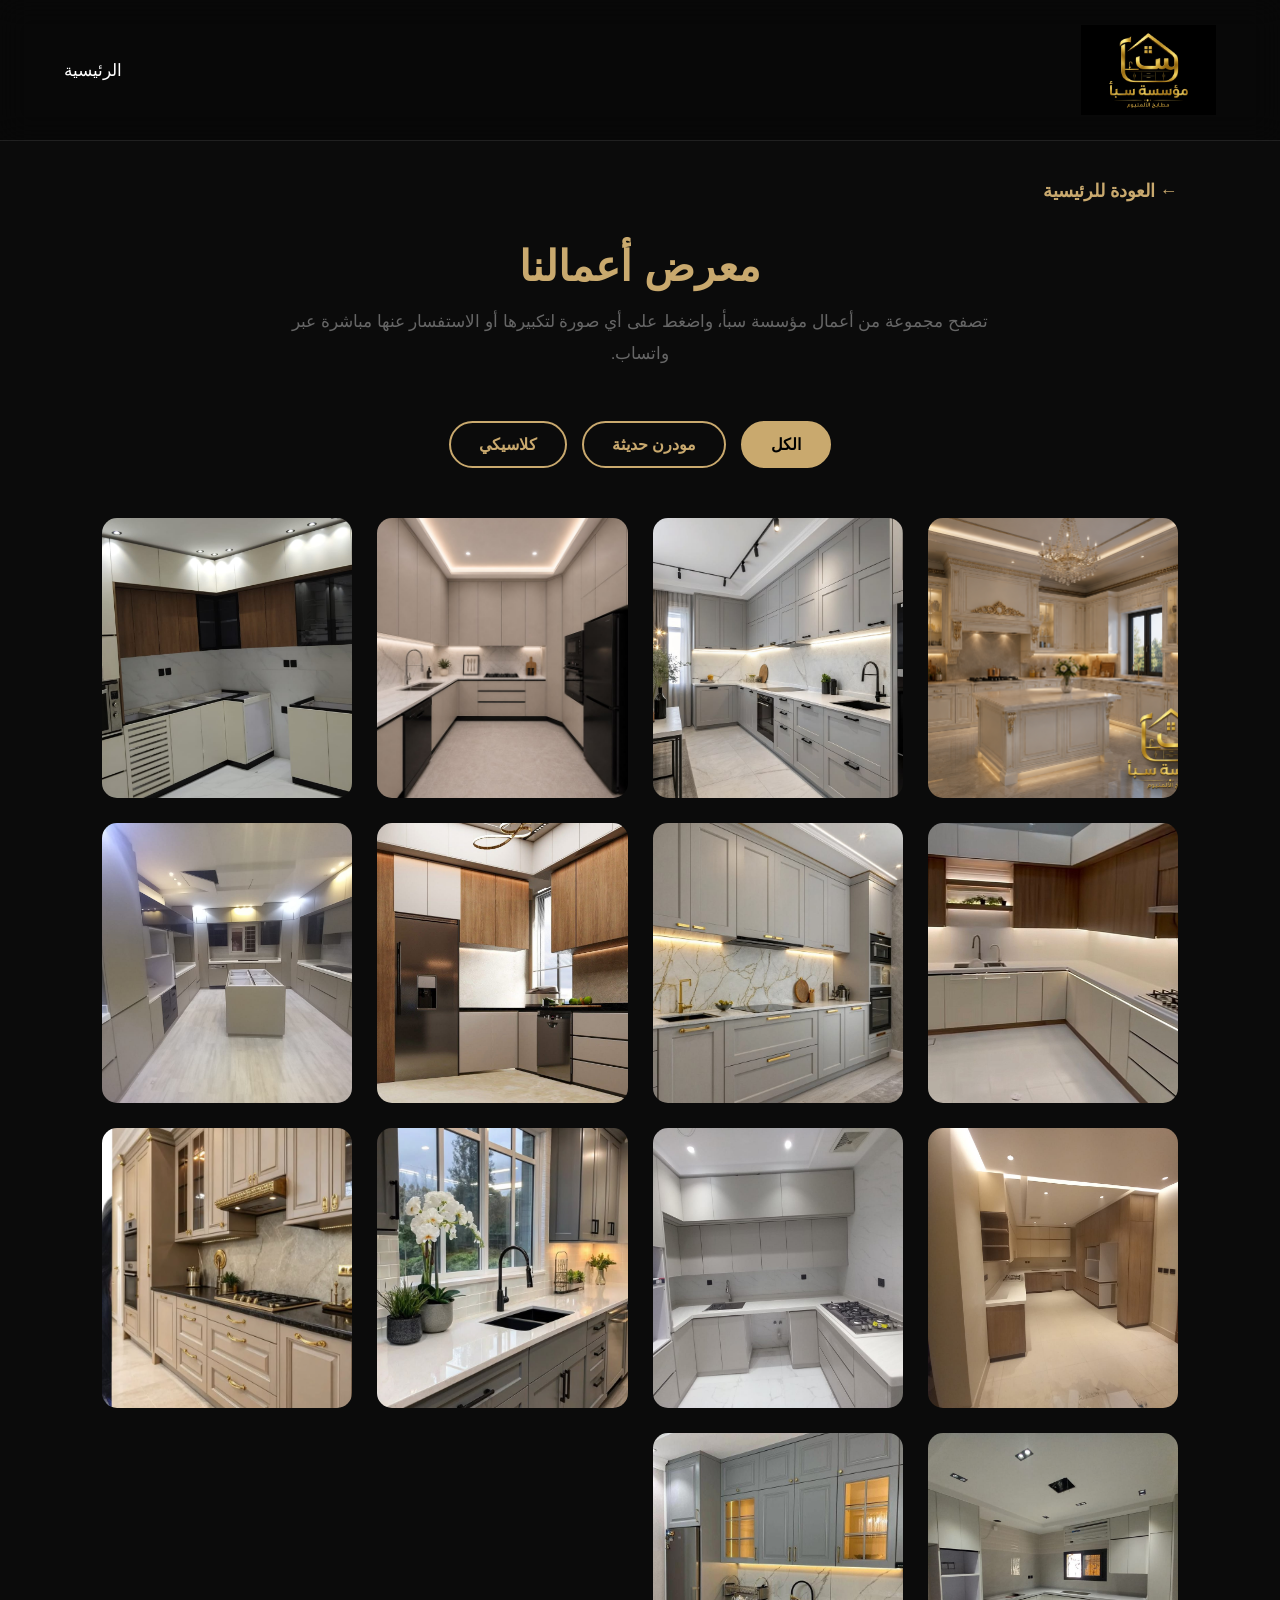
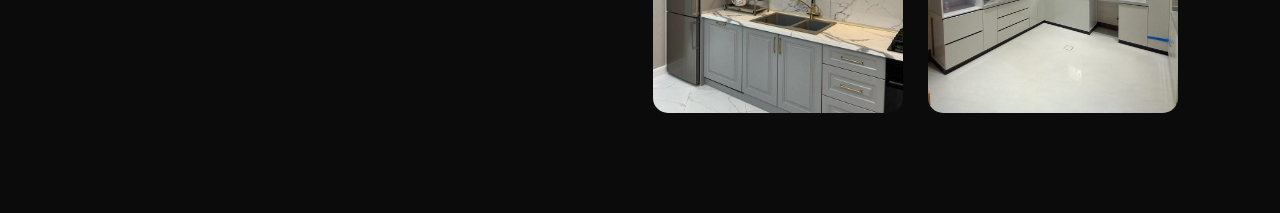
<file: gallery.html>
<!DOCTYPE html>

<html lang="ar" dir="rtl">

<head>

<meta charset="UTF-8">

<meta name="viewport" content="width=device-width, initial-scale=1.0">

<link rel="icon" type="logo/png" href="favicon.png">

<title>معرض أعمال مؤسسة سبأ</title>

<link rel="stylesheet" href="style.css">

</head>


<body>


<header>

<div class="container">

<div class="logo">

<img src="logo.png" alt="شعار مؤسسة سبأ">

</div>

<nav>

<ul>

<li><a href="index.html">الرئيسية</a></li>

</ul>

</nav>

</div>

</header>


<section class="gallery-page">

    <div class="back-home">

<a href="index.html">

← العودة للرئيسية

</a>

</div>

<div class="gallery-title">

<h1>معرض أعمالنا</h1>

<p>

تصفح مجموعة من أعمال مؤسسة سبأ، واضغط على أي صورة لتكبيرها أو الاستفسار عنها مباشرة عبر واتساب.

</p>

</div>

<div class="filter-buttons">

<button class="filter-btn active" data-filter="all">
الكل
</button>

<button class="filter-btn" data-filter="modern">
مودرن حديثة
</button>

<button class="filter-btn" data-filter="classic">
كلاسيكي
</button>

</div>

<div class="gallery-grid">


<div class="gallery-item" data-category="classic">
<img src="image1.png" data-id="001">
<div class="gallery-overlay">
<span>
👁 عرض التصميم
</span>
</div>
</div>

<div class="gallery-item" data-category="classic">
<img src="clasic/1.jpg" data-id="002">
<div class="gallery-overlay">
<span>
👁 عرض التصميم
</span>
</div>
</div>

<div class="gallery-item" data-category="modern">
<img src="modren/1.jpg" data-id="003">
<div class="gallery-overlay">
<span>
👁 عرض التصميم
</span>
</div>
</div>

<div class="gallery-item" data-category="modern">
<img src="modren/2.jpg" data-id="004">
<div class="gallery-overlay">
<span>
👁 عرض التصميم
</span>
</div>
</div>

<div class="gallery-item" data-category="modern">
<img src="modren/3.jpg" data-id="005">
<div class="gallery-overlay">
<span>
👁 عرض التصميم
</span>
</div>
</div>

<div class="gallery-item" data-category="classic">
<img src="clasic/2.jpg" data-id="006">
<div class="gallery-overlay">
<span>
👁 عرض التصميم
</span>
</div>
</div>

<div class="gallery-item" data-category="modern">
<img src="modren/4.jpg" data-id="007">
<div class="gallery-overlay">
<span>
👁 عرض التصميم
</span>
</div>
</div>

<div class="gallery-item" data-category="modern">
<img src="modren/5.jpg" data-id="008">
<div class="gallery-overlay">
<span>
👁 عرض التصميم
</span>
</div>
</div>

<div class="gallery-item" data-category="modern">
<img src="modren/6.jpg" data-id="009">
<div class="gallery-overlay">
<span>
👁 عرض التصميم
</span>
</div>
</div>

<div class="gallery-item" data-category="modern">
<img src="modren/7.jpg" data-id="010">
<div class="gallery-overlay">
<span>
👁 عرض التصميم
</span>
</div>
</div>

<div class="gallery-item" data-category="modern">
<img src="clasic/4.jpg" data-id="011">
<div class="gallery-overlay">
<span>
👁 عرض التصميم
</span>
</div>
</div>


<div class="gallery-item" data-category="classic">
<img src="clasic/5.jpg" data-id="012">
<div class="gallery-overlay">
<span>
👁 عرض التصميم
</span>
</div>
</div>

<div class="gallery-item" data-category="modern">
<img src="modren/8.jpg" data-id="013">
<div class="gallery-overlay">
<span>
👁 عرض التصميم
</span>
</div>
</div>

<div class="gallery-item" data-category="classic">
<img src="clasic/6.jpg" data-id="014">
<div class="gallery-overlay">
<span>
👁 عرض التصميم
</span>
</div>
</div>










</div>


</section>
<div class="lightbox">

<span class="close">&times;</span>

<img class="lightbox-img">


<h3 class="project-id"></h3>


<a class="project-whatsapp"

target="_blank">

استفسر عن هذا التصميم

</a>


</div>


<script src="main.js"></script>



</body>

</html>
</file>
<file: style.css>
/*=========================
GENERAL
=========================*/

*{
margin:0;
padding:0;
box-sizing:border-box;
}

html{
scroll-behavior:smooth;
}

body{

font-family:'Cairo',sans-serif;
background:#0B0B0B;
color:#fff;
overflow-x:hidden;

}


a{

text-decoration:none;

}

img{

max-width:100%;
display:block;

}


.container{

width:90%;
max-width:1400px;
margin:auto;

}



/*=========================
HEADER
=========================*/

header{

position:fixed;

top:0;
left:0;

width:100%;

padding:25px 0;

z-index:999;

background:rgba(0,0,0,.25);

backdrop-filter:blur(15px);

border-bottom:1px solid rgba(255,255,255,.1);

transition:.4s;

}



header .container{

display:flex;

justify-content:space-between;

align-items:center;

}


/*
.logo{

font-size:32px;

font-weight:800;

color:#C9A96E;

}*/

.logo{

display:flex;
align-items:center;

}



.logo img{

height:90px;
width:auto;

transition:.4s;

}



.logo img:hover{

transform:scale(1.05);

}


nav ul{

display:flex;

gap:40px;

list-style:none;

}



nav a{


color:white;

font-size:17px;

transition:.4s;


}



nav a:hover{


color:#C9A96E;


}




/*=========================
HERO
=========================*/


.hero{


height:100vh;


background:url("https://images.unsplash.com/photo-1556911220-bff31c812dba?q=80&w=2000");


background-size:cover;


background-position:center;



display:flex;


justify-content:center;


align-items:center;


position:relative;



text-align:center;


}



.overlay{


position:absolute;


top:0;


left:0;


width:100%;


height:100%;



background:rgba(0,0,0,.70);



}



.hero-content{


position:relative;


z-index:5;


max-width:900px;


padding:20px;



}



.hero-content h1{


font-size:70px;


margin-bottom:25px;


line-height:1.4;



animation:fadeUp 1s;



}



.hero-content p{


font-size:24px;


color:#ddd;


margin-bottom:40px;



animation:fadeUp 1.5s;



}




.buttons{


display:flex;


justify-content:center;


gap:20px;


flex-wrap:wrap;


}




.btn{


padding:18px 45px;


border-radius:50px;


background:#C9A96E;


color:black;


font-weight:bold;


transition:.4s;


}



.btn:hover{


transform:translateY(-5px);


box-shadow:


0 0 30px #C9A96E;


}




.btn2{


padding:18px 45px;


border:2px solid white;


border-radius:50px;


color:white;


transition:.4s;


}




.btn2:hover{


background:white;


color:black;


}
/*================================
STATS
================================*/

.stats{

padding:100px 5%;
background:#111;

display:flex;
justify-content:center;
gap:80px;
flex-wrap:wrap;

}


.item{

text-align:center;

}


.item h2{

font-size:55px;
color:#C9A96E;
margin-bottom:10px;

}


.item p{

font-size:18px;
color:white;

}



/*================================
SERVICES
================================*/

.services{

padding:120px 5%;
background:#f5f5f5;

}


.services h2{

text-align:center;
font-size:45px;
color:#111;
margin-bottom:70px;

}



.cards{

display:grid;

grid-template-columns:
repeat(auto-fit,minmax(280px,1fr));

gap:30px;

}


.card{

background:white;

padding:40px;

border-radius:20px;

text-align:center;

transition:.5s;

box-shadow:
0 15px 30px rgba(0,0,0,.08);

cursor:pointer;

}



.card:hover{

transform:translateY(-15px);

}



.icon{

font-size:50px;

margin-bottom:25px;

}


.card h3{

font-size:28px;

color:#111;

margin-bottom:15px;

}


.card p{

color:#666;

line-height:1.8;

}



/*================================
WHY US
================================*/

.why{

padding:120px 5%;

background:#111;

}



.why h2{


text-align:center;

font-size:45px;

color:#C9A96E;

margin-bottom:70px;

}



.why-box{


display:grid;


grid-template-columns:

repeat(auto-fit,minmax(280px,1fr));

gap:30px;

}



.why-item{


padding:40px;

background:#1b1b1b;

border-radius:20px;

text-align:center;

font-size:22px;

transition:.4s;


}



.why-item:hover{


background:#C9A96E;

color:black;


}



/*================================
GALLERY
================================*/

.gallery-section{


padding:120px 5%;


background:black;


}



.gallery-section h2{


text-align:center;

font-size:45px;

color:#C9A96E;

margin-bottom:15px;


}



.gallery-section p{


text-align:center;

color:#aaa;

margin-bottom:70px;


}




.gallery{


display:grid;

grid-template-columns:
repeat(auto-fit,minmax(320px,1fr));

gap:25px;


}




.gallery-item{


overflow:hidden;

border-radius:20px;


cursor:pointer;


}



.gallery-item img{


width:100%;

height:320px;

object-fit:cover;

transition:.6s;


}



.gallery-item:hover img{


transform:scale(1.1);


}



/*================================
REVIEWS
================================*/

.clients{

padding:120px 5%;

background:#f5f5f5;

}

.clients h2{

text-align:center;

font-size:45px;

color:#111;

margin-bottom:70px;

}

.reviews{

display:grid;

grid-template-columns:repeat(auto-fit,minmax(300px,1fr));

gap:30px;

}

.review{

background:#fff;

padding:35px;

border-radius:20px;

text-align:center;

box-shadow:0 10px 25px rgba(0,0,0,.1);

transition:.35s;

}

.review:hover{

transform:translateY(-8px);

box-shadow:0 18px 40px rgba(0,0,0,.15);

}

.stars{

font-size:22px;

color:#C9A96E;

margin-bottom:15px;

letter-spacing:2px;

}

.client-avatar{

width:65px;
height:65px;

margin:0 auto 18px;

border-radius:50%;

background:#C9A96E;

display:flex;

align-items:center;

justify-content:center;

color:#fff;

font-size:28px;

font-weight:700;

box-shadow:0 8px 18px rgba(201,169,110,.35);

transition:.3s;

}

.review:hover .client-avatar{

transform:scale(1.08);

}

.review h3{

font-size:20px;

color:#111;

margin-bottom:5px;

}

.review span{

display:block;

font-size:14px;

color:#888;

margin-bottom:18px;

}

.review p{

font-size:15px;

line-height:1.8;

color:#666;

margin:0;

}



/*================================
CONTACT
================================*/

.contact{


padding:120px 5%;


text-align:center;


background:#111;


}



.contact h2{


font-size:45px;


margin-bottom:30px;


color:#C9A96E;


}



.contact p{


font-size:22px;

margin-bottom:15px;


}



/*================================
WHATSAPP
================================*/


.whatsapp{


position:fixed;


bottom:30px;


left:30px;


width:65px;


height:65px;


border-radius:50%;


background:#25D366;


display:flex;


justify-content:center;


align-items:center;


font-size:28px;


color:white;


z-index:9999;


box-shadow:

0 0 25px rgba(37,211,102,.5);


}



/*================================
FOOTER
================================*/

footer{


padding:30px;


background:black;


text-align:center;


color:#888;


}



/*================================
ANIMATION
================================*/

@keyframes fadeUp{


from{


opacity:0;


transform:
translateY(40px);


}



to{


opacity:1;


transform:
translateY(0);


}



}


/*=========================
ANIMATION
=========================*/

.hidden{


opacity:0;


transform:translateY(80px);


transition:1s;


}



.show{


opacity:1;


transform:translateY(0);


}
/* Portfolio */

.portfolio{

padding:120px 8%;
background:#111;

}


.portfolio h2{

text-align:center;
font-size:45px;
color:#C9A96E;
margin-bottom:70px;

}



.portfolio-grid{

display:grid;

grid-template-columns:
repeat(auto-fit,minmax(350px,1fr));

gap:30px;

}


.portfolio-card{

overflow:hidden;

border-radius:25px;

position:relative;

cursor:pointer;

}


.portfolio-card img{

width:100%;
height:400px;
object-fit:cover;

transition:.6s;

}


.portfolio-card:hover img{

transform:scale(1.1);

}



.portfolio-info{


position:absolute;

bottom:0;

width:100%;


padding:30px;


background:linear-gradient(

transparent,
rgba(0,0,0,.95)

);


}


.portfolio-info h3{

color:white;
font-size:28px;

margin-bottom:10px;

}


.portfolio-info p{

color:#ddd;

}
.menu-toggle{

display:none;

font-size:35px;

cursor:pointer;

color:white;

}



@media(max-width:900px){


.menu-toggle{

display:block;

}



nav{

position:absolute;

top:100%;

right:-100%;

width:280px;

background:#111;

padding:30px;

transition:.4s;

border-radius:0 0 0 20px;

}



nav.active{

right:0;

}



nav ul{


flex-direction:column;

gap:25px;

}


}


/* Lightbox */

.lightbox{

position:fixed;

top:0;
left:0;

width:100%;
height:100%;

background:rgba(0,0,0,.95);

display:none;

justify-content:center;

align-items:center;

flex-direction:column;
padding:20px;

z-index:99999;

}



.lightbox.active{

display:flex;

}



.lightbox-img{


max-width:90%;

max-height:90%;

border-radius:15px;


}



.close{


position:absolute;


top:30px;


right:50px;


font-size:50px;


cursor:pointer;


color:white;


}
.quote{

padding:120px 5%;

background:#0f0f0f;

text-align:center;

}


.quote h2{

font-size:45px;

color:#C9A96E;

margin-bottom:15px;

}


.quote p{

color:#aaa;

margin-bottom:50px;

}



#quoteForm{

max-width:700px;

margin:auto;

}



#quoteForm input,
#quoteForm textarea{


width:100%;

padding:20px;

margin-bottom:20px;

border:none;

border-radius:12px;


background:#1b1b1b;


color:white;


font-size:16px;

}



#quoteForm textarea{

height:180px;

resize:none;

}



#quoteForm button{


padding:18px 50px;

background:#C9A96E;

border:none;

border-radius:50px;

cursor:pointer;


font-size:18px;


font-weight:bold;

transition:.4s;


}



#quoteForm button:hover{

transform:translateY(-4px);

}
.quote-btn{

padding:12px 30px;

background:#C9A96E;

color:black;

border-radius:40px;

font-weight:bold;

transition:.4s;

}


.quote-btn:hover{

transform:translateY(-3px);

box-shadow:0 0 20px #C9A96E;

}
.faq{

padding:120px 8%;

background:#111;

}


.faq h2{

text-align:center;

font-size:42px;

margin-bottom:60px;

color:#C9A96E;

}



.faq-box{

margin-bottom:20px;

}



.faq-btn{

width:100%;

padding:25px;

font-size:20px;

text-align:right;

background:#1c1c1c;

border:none;

color:white;

cursor:pointer;

border-radius:10px;

transition:.3s;

}


.faq-btn:hover{

background:#252525;

}



.faq-content{

max-height:0;

overflow:hidden;

transition:.5s;

background:#171717;

border-radius:0 0 10px 10px;

}


.faq-content p{

padding:25px;

line-height:2;

color:#ddd;

}
.whatsapp{

position:fixed;

bottom:30px;

left:30px;

width:65px;

height:65px;

background:#25D366;

border-radius:50%;

display:flex;

justify-content:center;

align-items:center;

box-shadow:

0 0 25px rgba(37,211,102,.5);

z-index:9999;

transition:.4s;

}



.whatsapp:hover{

transform:scale(1.1);

box-shadow:

0 0 40px rgba(37,211,102,.8);

}
.gallery-more{

text-align:center;

margin-top:40px;

}


.gallery-more a{

font-size:22px;

font-weight:700;

color:#C9A96E;

transition:.3s;

}


.gallery-more a:hover{

letter-spacing:2px;

}
/*================================
GALLERY PAGE
================================*/

.gallery-page{

padding:180px 8% 100px;

background:#0B0B0B;

min-height:100vh;

}


.gallery-page h1{

text-align:center;

font-size:48px;

color:#C9A96E;

margin-bottom:20px;

}


.gallery-page p{

text-align:center;

font-size:18px;

color:#bbb;

margin-bottom:60px;

}



.gallery-grid{

display:grid;

grid-template-columns:repeat(4,1fr);

gap:25px;

}



.gallery-grid .gallery-item{

overflow:hidden;

border-radius:15px;

cursor:pointer;

}



.gallery-grid img{

width:100%;

height:280px;

object-fit:cover;

transition:.4s;

display:block;

}



.gallery-grid img:hover{

transform:scale(1.08);

}



@media(max-width:900px){


.gallery-grid{

grid-template-columns:repeat(2,1fr);

gap:15px;

}


.gallery-grid img{

height:160px;

}


.gallery-page h1{

font-size:32px;

}


}
.back-home{

margin-bottom:40px;

}


.back-home a{

color:#C9A96E;

font-size:18px;

font-weight:700;

text-decoration:none;

transition:.3s;

}


.back-home a:hover{

letter-spacing:1px;

}

/*================================
PROJECT INQUIRY
================================*/

.project-id{

margin-top:20px;

font-size:22px;

text-align:center;

color:#C9A96E;

}

.project-whatsapp{

display:inline-flex;

align-items:center;
justify-content:center;

padding:12px 25px;

margin:15px auto 0;

background:#25D366;

color:white;

font-size:15px;

font-weight:700;

text-decoration:none;

border-radius:30px;

transition:.3s;

box-shadow:0 4px 15px rgba(37,211,102,.25);

}


.project-whatsapp:hover{

background:#1fa855;

transform:translateY(-2px);

}

/*================================
FILTER BUTTONS
================================*/

.filter-buttons{

display:flex;

justify-content:center;

flex-wrap:wrap;

gap:15px;

margin-bottom:50px;

}

.filter-btn{

padding:12px 28px;

background:transparent;

border:2px solid #C9A96E;

color:#C9A96E;

border-radius:30px;

cursor:pointer;

font-size:16px;

font-weight:600;

transition:.3s;

}

.filter-btn:hover,
.filter-btn.active{

background:#C9A96E;

color:#000;

}

/*================================
GALLERY TITLE
================================*/

.gallery-title{

text-align:center;

margin:20px auto 50px;

padding:0 20px;

}

.gallery-title h1{

font-size:42px;

color:#C9A96E;

margin-bottom:15px;

}

.gallery-title p{

max-width:700px;

margin:auto;

line-height:1.9;

color:#666;

font-size:17px;

}

/*================================
GALLERY OVERLAY
================================*/

.gallery-item{

position:relative;

overflow:hidden;

border-radius:18px;

cursor:pointer;

}

.gallery-item img{

display:block;

width:100%;

transition:.5s;

}

.gallery-overlay{

position:absolute;

inset:0;

background:linear-gradient(to top, rgba(0,0,0,.75), rgba(0,0,0,.2));

display:flex;

justify-content:center;

align-items:center;

opacity:0;

transition:.4s;

pointer-events:none;

}
.gallery-overlay span{

display:flex;

align-items:center;

gap:10px;

background:#C9A96E;

color:#111;

padding:14px 28px;

border-radius:50px;

font-size:16px;

font-weight:700;

box-shadow:0 10px 30px rgba(0,0,0,.35);

transform:translateY(20px);

transition:.35s;

}

.gallery-item:hover img{

transform:scale(1.08);

}

.gallery-item:hover .gallery-overlay span{

transform:translateY(0);

}

.gallery-item:hover .gallery-overlay{

opacity:1;

}

.tiktok-btn{

background:#111;

margin-top:15px;

}

.tiktok-btn:hover{

background:#C9A96E;

color:#111;

}

/*================================
CONTACT
================================*/

.contact{

padding:100px 20px;

text-align:center;

background:#f8f8f8;

}

.contact h2{

font-size:42px;

margin-bottom:20px;

color:#111;

}

.contact-text{

max-width:700px;

margin:0 auto 60px;

line-height:1.9;

color:#666;

}

.contact-grid{

display:grid;

grid-template-columns:repeat(auto-fit,minmax(280px,1fr));

gap:30px;

max-width:1100px;

margin:auto;

}

.contact-card{

background:#fff;

padding:35px;

border-radius:22px;

box-shadow:0 12px 35px rgba(0,0,0,.08);

transition:.35s;

}

.contact-card:hover{

transform:translateY(-8px);

box-shadow:0 20px 45px rgba(0,0,0,.15);

}

.contact-icon{

font-size:42px;

margin-bottom:20px;

}

.contact-card h3{

margin-bottom:18px;

color:#111;

}

.contact-card a{

display:block;

margin:10px 0;

text-decoration:none;

color:#444;

font-weight:bold;

}

.contact-card .btn{

display:inline-block;

margin-top:20px;

}

/*================================
FOOTER
================================*/

.footer{

background:#111;

color:#bbb;

text-align:center;

padding:30px 20px;

margin-top:80px;

}

.footer p{

margin:8px 0;

font-size:15px;

}

.footer a{

color:#C9A96E;

text-decoration:none;

font-weight:700;

transition:.3s;

}

.footer a:hover{

color:#fff;

}


/*================================
MOBILE
================================*/

@media(max-width:900px){

/* HERO */

.hero-content{

padding:0 20px;

}

.hero-content h1{

font-size:40px;

}

.hero-content p{

font-size:18px;

}


/* HEADER */

.menu-toggle{

display:block;

}


/* MOBILE MENU */

nav{

position:fixed;

top:0;

right:-100%;

width:85%;

max-width:320px;

height:100vh;

background:#111;

padding-top:120px;

transition:.4s;

z-index:9999;

box-shadow:-10px 0 30px rgba(0,0,0,.4);

}

nav.active{

right:0;

}

nav ul{

display:flex;

flex-direction:column;

gap:30px;

align-items:center;

padding:0;

width:100%;

}

nav a{

display:block;

width:100%;

padding:12px 0;

text-align:center;

font-size:18px;

}


/* STATS */

.stats{

gap:40px;

}


/* GALLERY */

.gallery-title h1{

font-size:30px;

}

.gallery-title p{

font-size:15px;

}

.gallery-grid{

gap:15px;

}

.gallery-item{

border-radius:16px;

}

.gallery-item img{

height:190px;

}


/* FILTER BUTTONS */

.filter-buttons{

gap:10px;

margin-bottom:30px;

justify-content:center;

flex-wrap:wrap;

}

.filter-btn{

padding:10px 18px;

font-size:14px;

}


/* LIGHTBOX */

.lightbox{

padding:20px;

}

.lightbox-img{

max-width:95%;

max-height:60vh;

}

.project-id{

font-size:17px;

margin-top:15px;

text-align:center;

}

.project-whatsapp{

display:inline-flex;

align-items:center;

justify-content:center;

padding:10px 20px;

margin-top:15px;

font-size:14px;

border-radius:30px;

width:100%;

max-width:280px;

}

.close{

top:20px;

right:20px;

font-size:35px;

}

.contact{

padding:70px 20px;

}

.contact h2{

font-size:32px;

}

.contact-card{

padding:25px;

}

}
</file>
